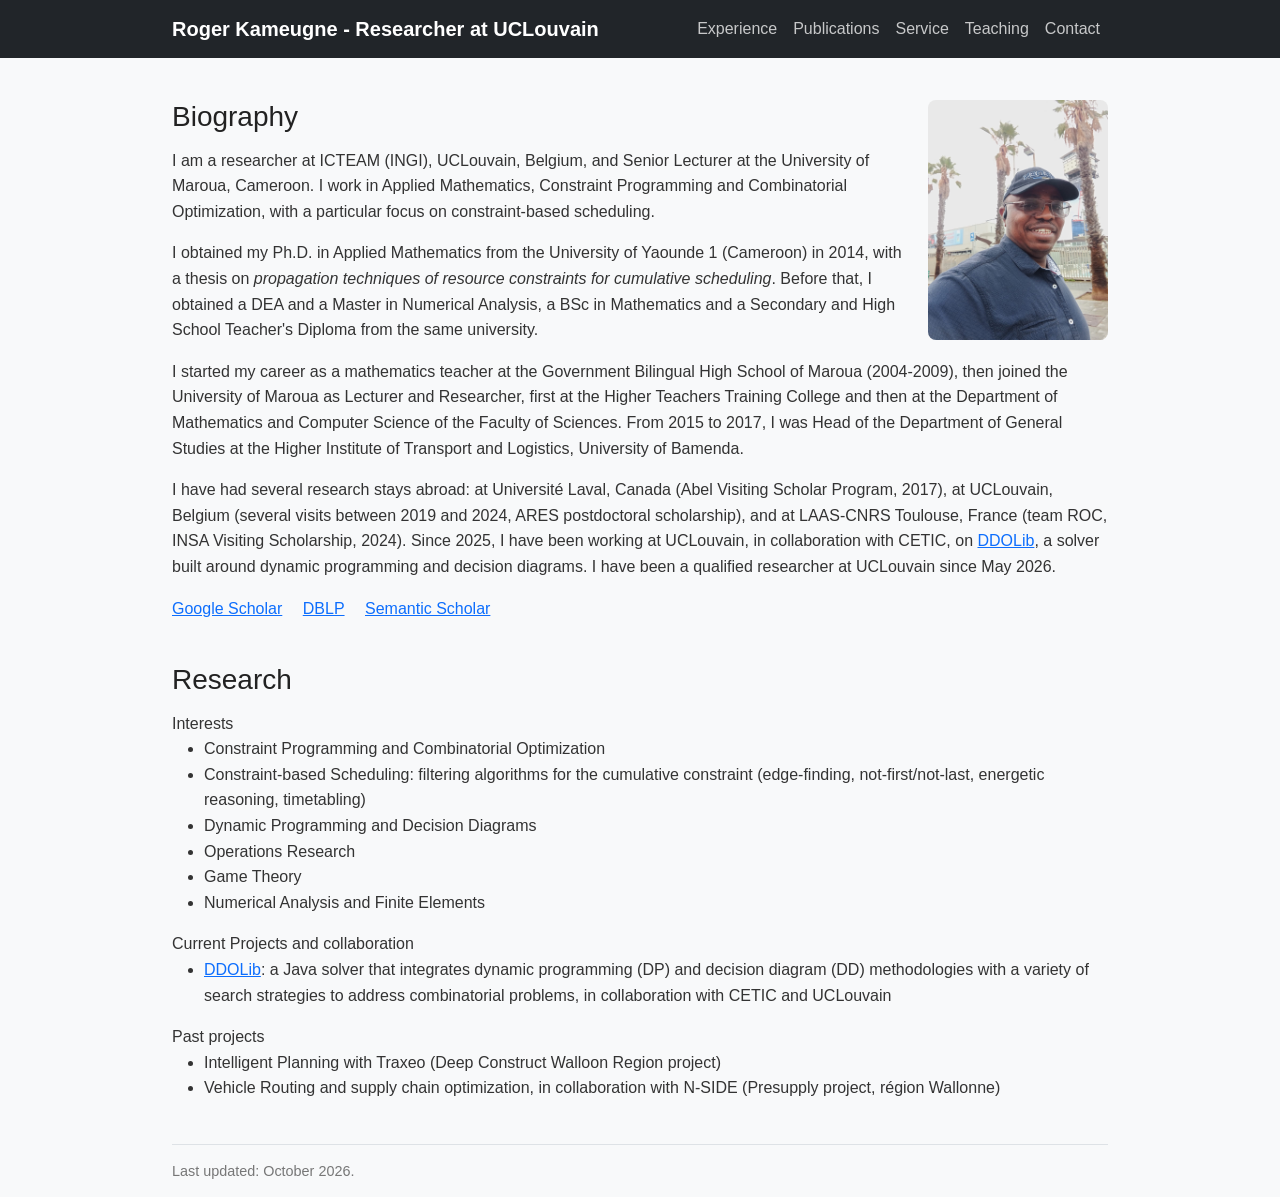
<file: index.html>
<!DOCTYPE html>
<html lang="en">
<head>
  <meta charset="utf-8">
  <meta name="viewport" content="width=device-width, initial-scale=1">
  <title>Home - Roger Kameugne - Researcher at UCLouvain</title>
  <meta name="description" content="Personal academic page of Roger Kameugne, focusing on Constraint Programming, Scheduling, Decision Diagrams and Combinatorial Optimization.">
  <meta name="author" content="Roger Kameugne">

  <!-- Bootstrap CSS -->
  <link href="https://cdn.jsdelivr.net/npm/bootstrap@5.3.3/dist/css/bootstrap.min.css" rel="stylesheet" integrity="sha384-QWTKZyjpPEjISv5WaRU9OFeRpok6YctnYmDr5pNlyT2bRjXh0JMhjY6hW+ALEwIH" crossorigin="anonymous">

  <!-- Custom CSS -->
  <link href="main.css" rel="stylesheet">
</head>
<body>

  <nav class="navbar navbar-expand-lg navbar-dark bg-dark">
    <div class="container">
      <a class="navbar-brand" href="index.html">Roger Kameugne - Researcher at UCLouvain</a>
      <button class="navbar-toggler" type="button" data-bs-toggle="collapse" data-bs-target="#navbarNav" aria-controls="navbarNav" aria-expanded="false" aria-label="Toggle navigation">
        <span class="navbar-toggler-icon"></span>
      </button>
      <div class="collapse navbar-collapse" id="navbarNav">
        <ul class="navbar-nav ms-auto">
          <li class="nav-item">
            <a class="nav-link" href="experience.html">Experience</a>
          </li>
          <li class="nav-item">
            <a class="nav-link" href="publications.html">Publications</a>
          </li>
          <li class="nav-item">
            <a class="nav-link" href="service.html">Service</a>
          </li>
          <li class="nav-item">
            <a class="nav-link" href="teaching.html">Teaching</a>
          </li>
          <li class="nav-item">
            <a class="nav-link" href="contact.html">Contact</a>
          </li>
        </ul>
      </div>
    </div>
  </nav>

  <div class="container mt-4">
    <p><img src="roger.jpeg" alt="Roger Kameugne" class="portrait" /></p>

<h3>Biography</h3>

<p>I am a researcher at ICTEAM (INGI), UCLouvain, Belgium, and Senior Lecturer at the University of Maroua, Cameroon. I work in Applied Mathematics, Constraint Programming and Combinatorial Optimization, with a particular focus on constraint-based scheduling.</p>

<p>I obtained my Ph.D. in Applied Mathematics from the University of Yaounde 1 (Cameroon) in 2014, with a thesis on <em>propagation techniques of resource constraints for cumulative scheduling</em>. Before that, I obtained a DEA and a Master in Numerical Analysis, a BSc in Mathematics and a Secondary and High School Teacher's Diploma from the same university.</p>

<p>I started my career as a mathematics teacher at the Government Bilingual High School of Maroua (2004-2009), then joined the University of Maroua as Lecturer and Researcher, first at the Higher Teachers Training College and then at the Department of Mathematics and Computer Science of the Faculty of Sciences. From 2015 to 2017, I was Head of the Department of General Studies at the Higher Institute of Transport and Logistics, University of Bamenda.</p>

<p>I have had several research stays abroad: at Universit&eacute; Laval, Canada (Abel Visiting Scholar Program, 2017), at UCLouvain, Belgium (several visits between 2019 and 2024, ARES postdoctoral scholarship), and at LAAS-CNRS Toulouse, France (team ROC, INSA Visiting Scholarship, 2024). Since 2025, I have been working at UCLouvain, in collaboration with CETIC, on <a href="https://github.com/DDOLIB-CETIC-UCL/DDOLib" target="_blank" rel="noreferrer">DDOLib</a>, a solver built around dynamic programming and decision diagrams. I have been a qualified researcher at UCLouvain since May 2026.</p>

<p class="profiles"><a href="https://scholar.google.fr/citations?user=agmFWy8AAAAJ&amp;hl=fr" target="_blank" rel="noreferrer">Google Scholar</a> <a href="https://dblp.org/pid/67/10056.html" target="_blank" rel="noreferrer">DBLP</a> <a href="https://www.semanticscholar.org/author/Roger-Kameugne/2184030?sort=influence" target="_blank" rel="noreferrer">Semantic Scholar</a></p>

<h3>Research</h3>

Interests
<ul>
   <li>Constraint Programming and Combinatorial Optimization</li>
   <li>Constraint-based Scheduling: filtering algorithms for the cumulative constraint (edge-finding, not-first/not-last, energetic reasoning, timetabling)</li>
   <li>Dynamic Programming and Decision Diagrams</li>
   <li>Operations Research</li>
   <li>Game Theory</li>
   <li>Numerical Analysis and Finite Elements</li>
</ul>

Current Projects and collaboration
<ul>
   <li><a href="https://github.com/DDOLIB-CETIC-UCL/DDOLib" target="_blank" rel="noreferrer">DDOLib</a>: a Java solver that integrates dynamic programming (DP) and decision diagram (DD) methodologies with a variety of search strategies to address combinatorial problems, in collaboration with CETIC and UCLouvain</li>
</ul>

Past projects
<ul>
   <li>Intelligent Planning with Traxeo (Deep Construct Walloon Region project)</li>
   <li>Vehicle Routing and supply chain optimization, in collaboration with N-SIDE (Presupply project, r&eacute;gion Wallonne)</li>
</ul>

    <footer>Last updated: October 2026.</footer>
  </div>

  <!-- Bootstrap JS Bundle with Popper -->
  <script src="https://cdn.jsdelivr.net/npm/bootstrap@5.3.3/dist/js/bootstrap.bundle.min.js" integrity="sha384-YvpcrYf0tY3lHB60NNkmXc5s9fDVZLESaAA55NDzOxhy9GkcIdslK1eN7N6jIeHz" crossorigin="anonymous"></script>

</body>
</html>
</file>
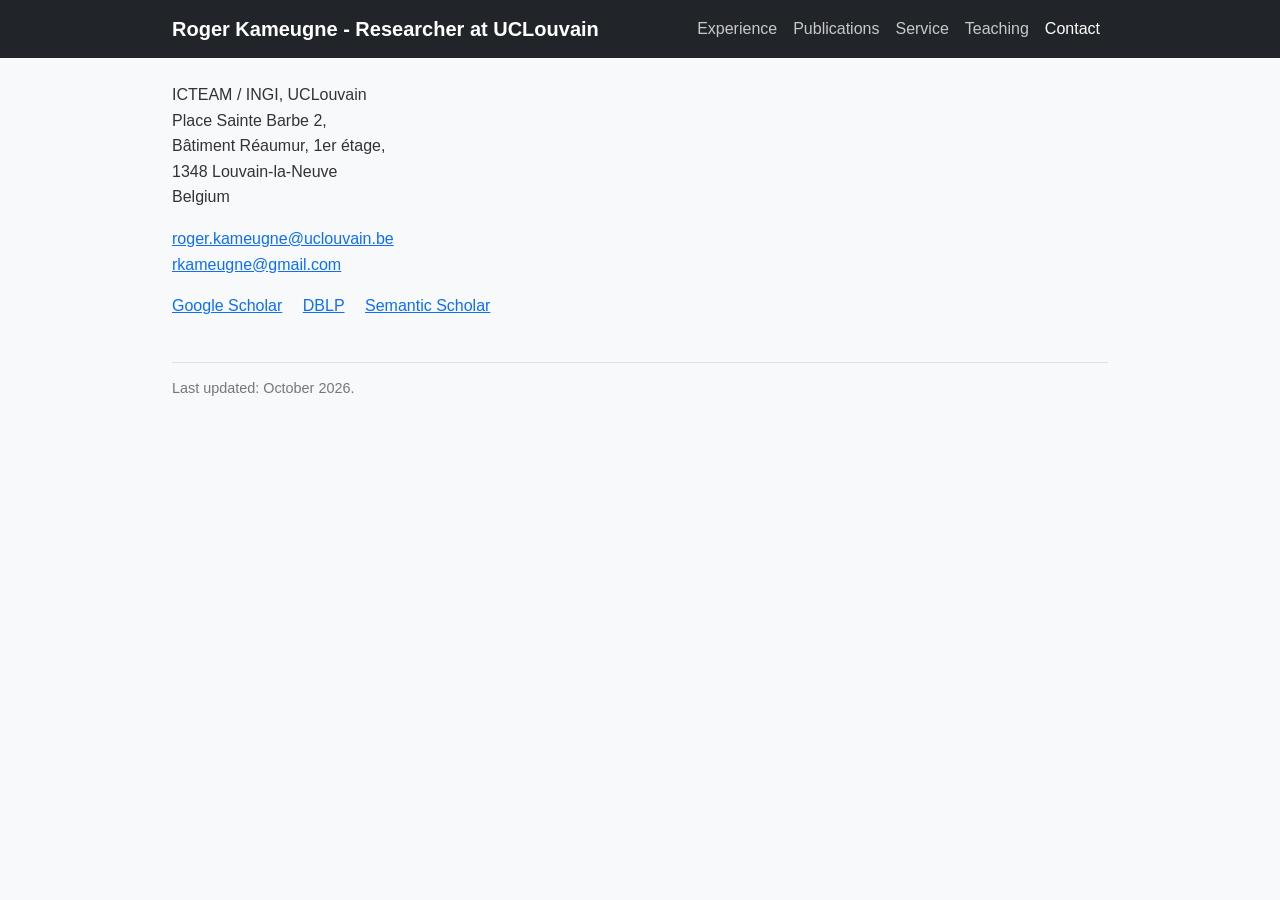
<file: contact.html>
<!DOCTYPE html>
<html lang="en">
<head>
  <meta charset="utf-8">
  <meta name="viewport" content="width=device-width, initial-scale=1">
  <title>Contact - Roger Kameugne - Researcher at UCLouvain</title>
  <meta name="description" content="Personal academic page of Roger Kameugne, focusing on Constraint Programming, Scheduling, Decision Diagrams and Combinatorial Optimization.">
  <meta name="author" content="Roger Kameugne">

  <!-- Bootstrap CSS -->
  <link href="https://cdn.jsdelivr.net/npm/bootstrap@5.3.3/dist/css/bootstrap.min.css" rel="stylesheet" integrity="sha384-QWTKZyjpPEjISv5WaRU9OFeRpok6YctnYmDr5pNlyT2bRjXh0JMhjY6hW+ALEwIH" crossorigin="anonymous">

  <!-- Custom CSS -->
  <link href="main.css" rel="stylesheet">
</head>
<body>

  <nav class="navbar navbar-expand-lg navbar-dark bg-dark">
    <div class="container">
      <a class="navbar-brand" href="index.html">Roger Kameugne - Researcher at UCLouvain</a>
      <button class="navbar-toggler" type="button" data-bs-toggle="collapse" data-bs-target="#navbarNav" aria-controls="navbarNav" aria-expanded="false" aria-label="Toggle navigation">
        <span class="navbar-toggler-icon"></span>
      </button>
      <div class="collapse navbar-collapse" id="navbarNav">
        <ul class="navbar-nav ms-auto">
          <li class="nav-item">
            <a class="nav-link" href="experience.html">Experience</a>
          </li>
          <li class="nav-item">
            <a class="nav-link" href="publications.html">Publications</a>
          </li>
          <li class="nav-item">
            <a class="nav-link" href="service.html">Service</a>
          </li>
          <li class="nav-item">
            <a class="nav-link" href="teaching.html">Teaching</a>
          </li>
          <li class="nav-item">
            <a class="nav-link active" aria-current="page" href="contact.html">Contact</a>
          </li>
        </ul>
      </div>
    </div>
  </nav>

  <div class="container mt-4">
    <p>ICTEAM / INGI, UCLouvain<br />
Place Sainte Barbe 2,<br />
B&acirc;timent R&eacute;aumur, 1er &eacute;tage,<br />
1348 Louvain-la-Neuve<br />
Belgium</p>

<p><a href="mailto:roger.kameugne@uclouvain.be">roger.kameugne@uclouvain.be</a><br />
<a href="mailto:rkameugne@gmail.com">rkameugne@gmail.com</a></p>

<p class="profiles"><a href="https://scholar.google.fr/citations?user=agmFWy8AAAAJ&amp;hl=fr" target="_blank" rel="noreferrer">Google Scholar</a> <a href="https://dblp.org/pid/67/10056.html" target="_blank" rel="noreferrer">DBLP</a> <a href="https://www.semanticscholar.org/author/Roger-Kameugne/2184030?sort=influence" target="_blank" rel="noreferrer">Semantic Scholar</a></p>

    <footer>Last updated: October 2026.</footer>
  </div>

  <!-- Bootstrap JS Bundle with Popper -->
  <script src="https://cdn.jsdelivr.net/npm/bootstrap@5.3.3/dist/js/bootstrap.bundle.min.js" integrity="sha384-YvpcrYf0tY3lHB60NNkmXc5s9fDVZLESaAA55NDzOxhy9GkcIdslK1eN7N6jIeHz" crossorigin="anonymous"></script>

</body>
</html>
</file>
<file: main.css>
body {
  font-family: 'Helvetica Neue', Helvetica, Arial, sans-serif;
  line-height: 1.6;
  color: #333;
  background-color: #f8f9fa;
}

.navbar-brand {
  font-weight: bold;
}

.navbar-nav .nav-link {
  color: rgba(255, 255, 255, 0.75);
}

.navbar-nav .nav-link:hover,
.navbar-nav .nav-link.active {
  color: rgba(255, 255, 255, 1);
}

.container {
  max-width: 960px;
}

h1, h2, h3, h4, h5, h6 {
  color: #222;
  margin-top: 1.5em;
  margin-bottom: 0.5em;
}

ul {
  margin-bottom: 1em;
}

img {
  max-width: 100%;
  height: auto;
}

.portrait {
  width: 180px;
  border-radius: 8px;
  float: right;
  margin: 0 0 10px 20px;
}

.profiles a {
  margin-right: 1em;
}

.timeline {
  list-style: none;
  padding-left: 0;
}

.timeline li {
  margin-bottom: 0.6em;
}

.timeline .period {
  display: inline-block;
  min-width: 11em;
  color: #666;
}

footer {
  margin-top: 3em;
  padding: 1em 0;
  border-top: 1px solid #dee2e6;
  color: #777;
  font-size: 0.9em;
}
</file>
